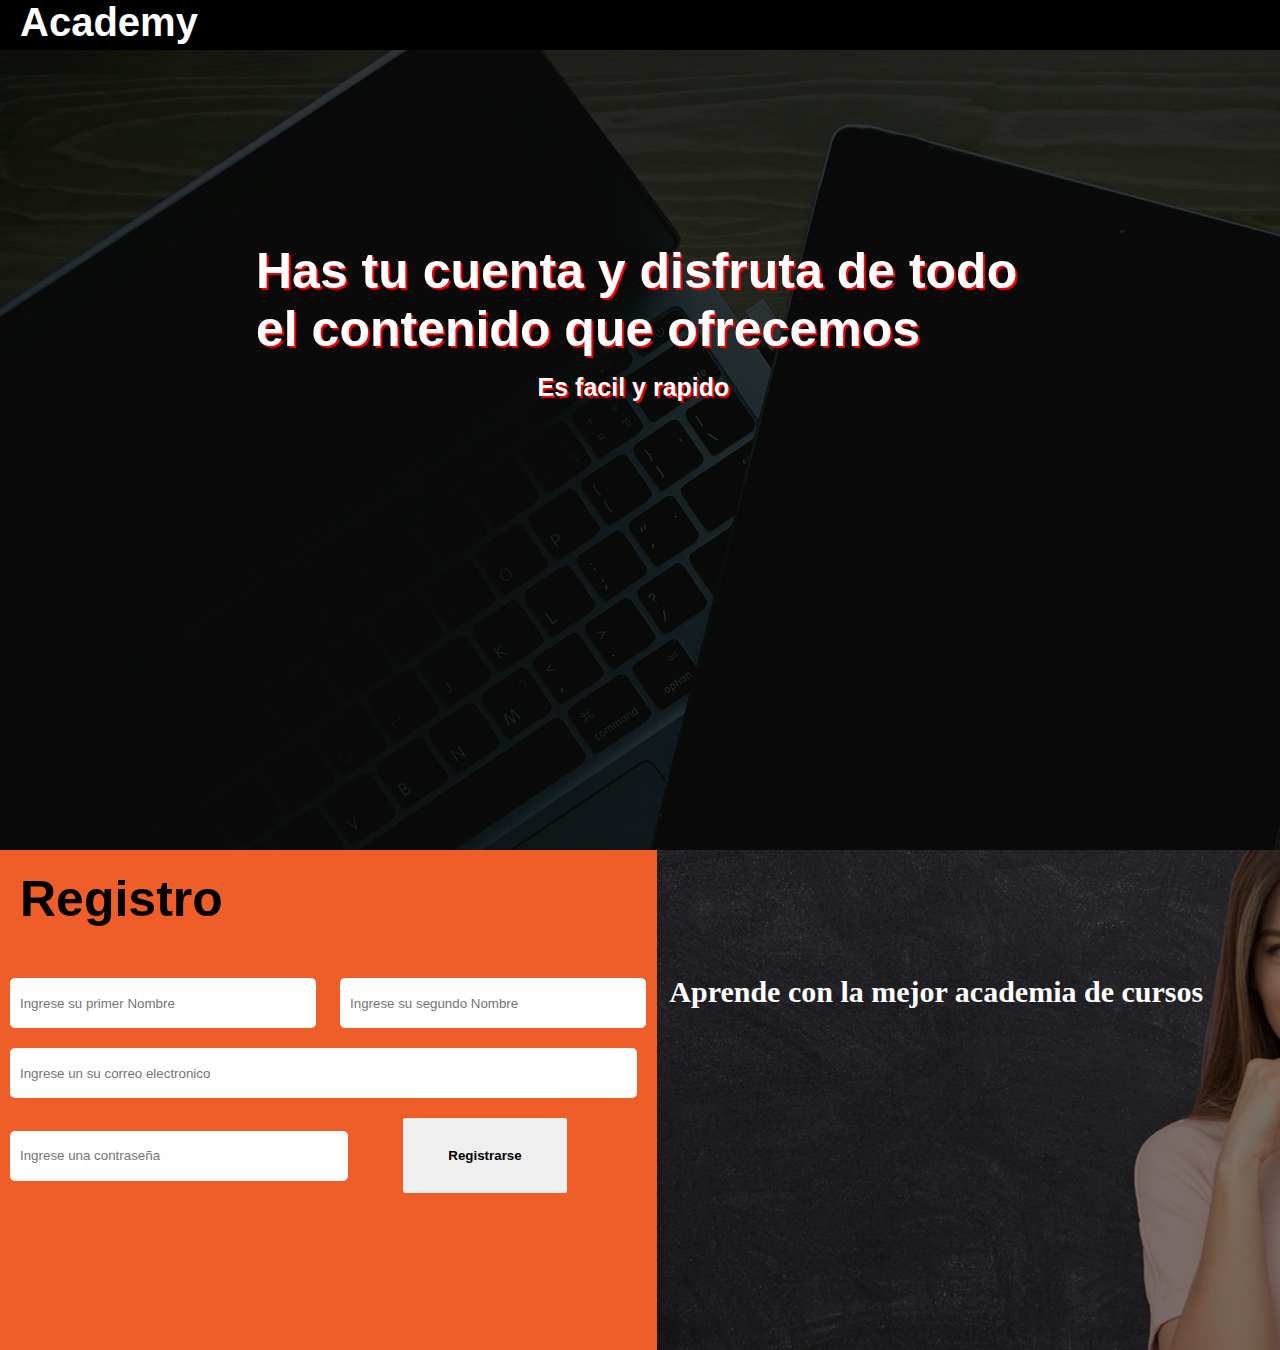
<file: proyecto-2/assets/Public/index.html>
<!DOCTYPE html>
<html lang="en">
<head>
    <meta charset="UTF-8">
    <meta http-equiv="X-UA-Compatible" content="IE=edge">
    <meta name="viewport" content="width=device-width, initial-scale=1.0">
    <link rel="stylesheet" href="../css/index.css">
    <title>Registro de datos</title>
</head>
<body>
    <div class="contenedor">
        <div class="subcontenedor">
            <nav class="menu">
                <h2 class="academy">Academy</h2>
            </nav>
            <header>
                <div class="sombra1">
                    <h1>Has tu cuenta y disfruta de todo el contenido que ofrecemos</h1>
                    <h3 class="sublogo"> Es facil y rapido</h3>
                </div>
            </header>

            <div class="formulario">
                <form action="../php/registro.php" method="post">
                    <h2 class="titulo_formulario"> Registro</h2>
                    <br>
                    <input type="text" name="Name" placeholder = "Ingrese su primer Nombre"class="P_Nombre" required>
                    <input type="text" name="Apellido" placeholder = "Ingrese su segundo Nombre" class="S_Nombre"required>
                    <br>
                    <input type="email" name="Email" placeholder="Ingrese un su correo electronico "  name="Email" class="email"required>
                    <br>
                    <input type="text" name="Contraseña" placeholder="Ingrese una contraseña" class="contra"required>
                    <button class="finalizar">Registrarse</button>
                </form>
            </div>
            <div class="banner">
                <div class="sombra2">
                    <h2 class="alucivo">Aprende con la mejor academia de cursos</h2>
                </div>
            </div>
        </div>
    </div>
</body>
</html>
</file>
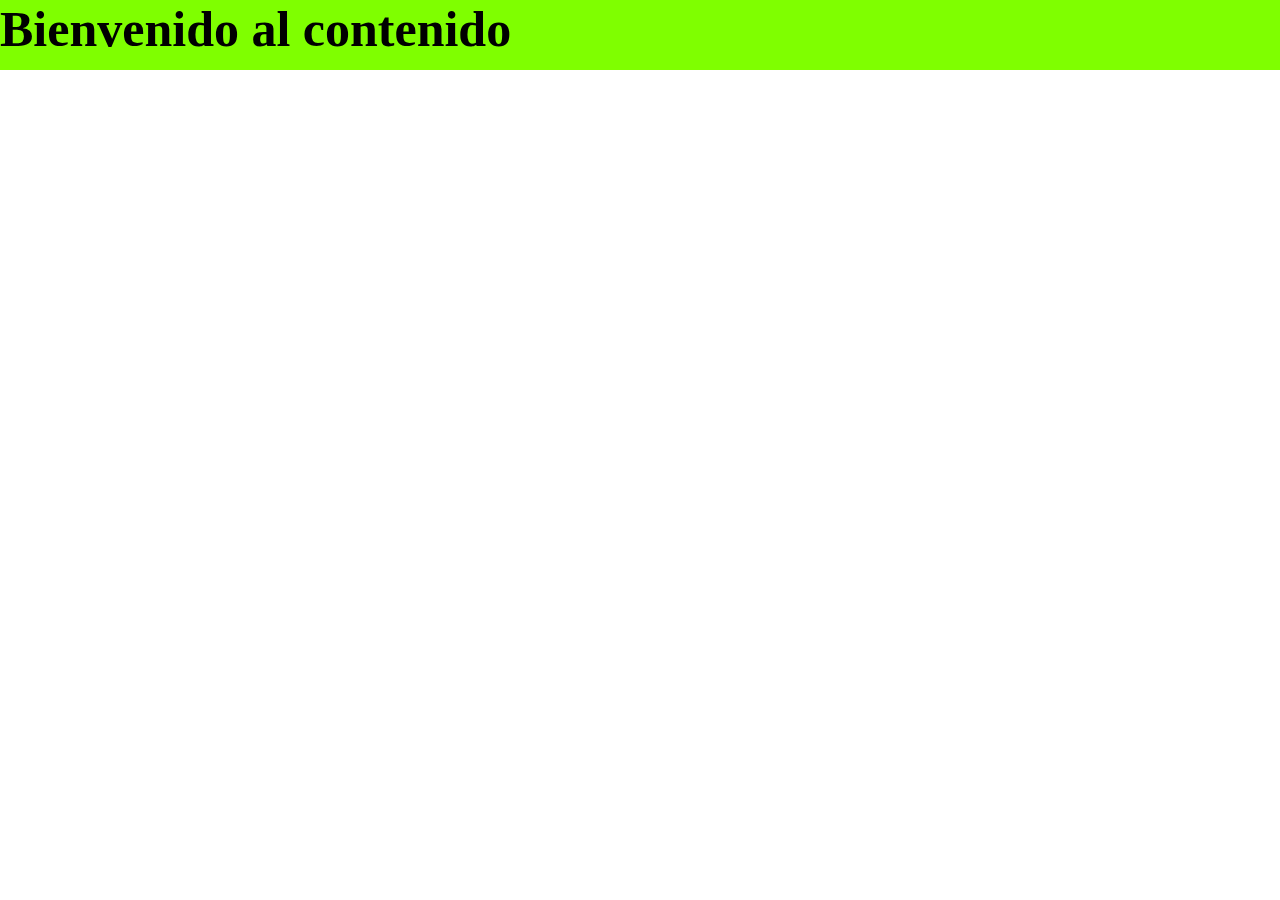
<file: proyecto-2/assets/Public/inicio.html>
<!DOCTYPE html>
<html lang="en">
<head>
    <meta charset="UTF-8">
    <meta http-equiv="X-UA-Compatible" content="IE=edge">
    <meta name="viewport" content="width=device-width, initial-scale=1.0">
    <link rel="stylesheet" href="../css/incio.css">
    <title>Inicio</title>
</head>
<body>
    <h1>Bienvenido al contenido</h1>
</body>
</html>
</file>
<file: proyecto-2/assets/css/index.css>
*{
    padding: 0px;
    margin: 0px;
    font-family:  -apple-system, BlinkMacSystemFont, 'Segoe UI', Roboto, Oxygen, Ubuntu, Cantarell, 'Open Sans', 'Helvetica Neue', sans-serif;
}
/* Contenedores principales */
.contenedor{
    width: 100%;
    height: 100%;
}
.subcontenedor{
    width: 100%;
    height: 100%;
    display: grid;
    grid-template-areas: 
    'nav nav'
    'port port'
    'form aluciv';
    grid-template-rows: auto auto;
}
nav{
    width: 100%;
    height: 50px;
    background-color: black;
    grid-area: nav;
}
.academy{
    color: white;
    margin-left: 20px;
    font-size: 40px;
}
/* Header */

header{
    width: 100%;
    height: 800px;
    background-image: url('../img/laptop-gf4308c508_1920.jpg');
    grid-area: port;
    background-attachment: fixed;
}
.sombra1{
    width: 100%;
    height: 100%;
    background-color: rgb(0,0,0,0.8);
    display: flex;
    flex-direction: column;
}
/* titulo */

h1{
    margin: 20%;
    margin-top: 15%;
   margin-bottom: 5px;
   font-size: 50px;
   color: white;
   text-shadow: 2px 2px 1px red;
}

/* sublogo */

.sublogo{
    margin: 5%;
    margin-left: 42%;
    margin-top: 10px;
    font-size: 25px;
    color: white;
    text-shadow: 2px 2px 1px red;
}
/* Formulario */

.formulario{
    grid-area: form;
    width: 100%;
    display: flex;
    background-color: rgb(239, 94, 41);
    height: 500px;
}

form{
    width: 100%;
}

.titulo_formulario{
    width: 100%;
    height: 50px;
    font-size: 50px;
    padding: 20px;
}
.P_Nombre{
    margin: 20px;
    margin-left: 10px;
    width: 45%;
    height: 10%;
    padding-left: 10px;
}
.S_Nombre{
    width: 45%;
    height: 10%;
    padding-left: 10px;
}
.email{
    margin-left: 10px;
    width: 94%;
    padding-left: 10px;
    height: 10%;
}
.contra{
    margin-left: 10px;
    margin-top: 20px;
    height: 10%;
    width: 50%;
    padding-left: 10px;
}

.finalizar{
    margin-left: 50px;
    margin-top: 20px;
    width: 25%;
    height: 15%;
    border-radius: 2px;
    border: none;
    font-weight: bolder;
}
input{
    border-radius: 5px;
    border: none;
    outline: none;
}
/* Alucivo */

.banner{
    grid-area: aluciv;
    width: 100%;
    height: 100%;
    background-image: url('../img/woman-g70d76a07e_1280.jpg');
    background-position: center;
}
.sombra2{
    width: 100%;
    height: 100%;
    background-color: rgb(0,0,0,0.5);
    display: flex;
}

.alucivo{
    margin-top: 20%;
    margin-left: 2%;
    font-size: 30px;
    color: white;
    font-family: cursive;
}
/* Animaciones */

button:hover{
    background-color: greenyellow;
    border: 1px solid black;
    transition: linear 0.2s;
}
</file>
<file: proyecto-2/assets/css/incio.css>
*{
    padding: 0px;
    margin: 0px;


}

h1{
    width: 100%;
    height: 70px;
    font-size: 50px;
    background-color: chartreuse;
}
</file>
